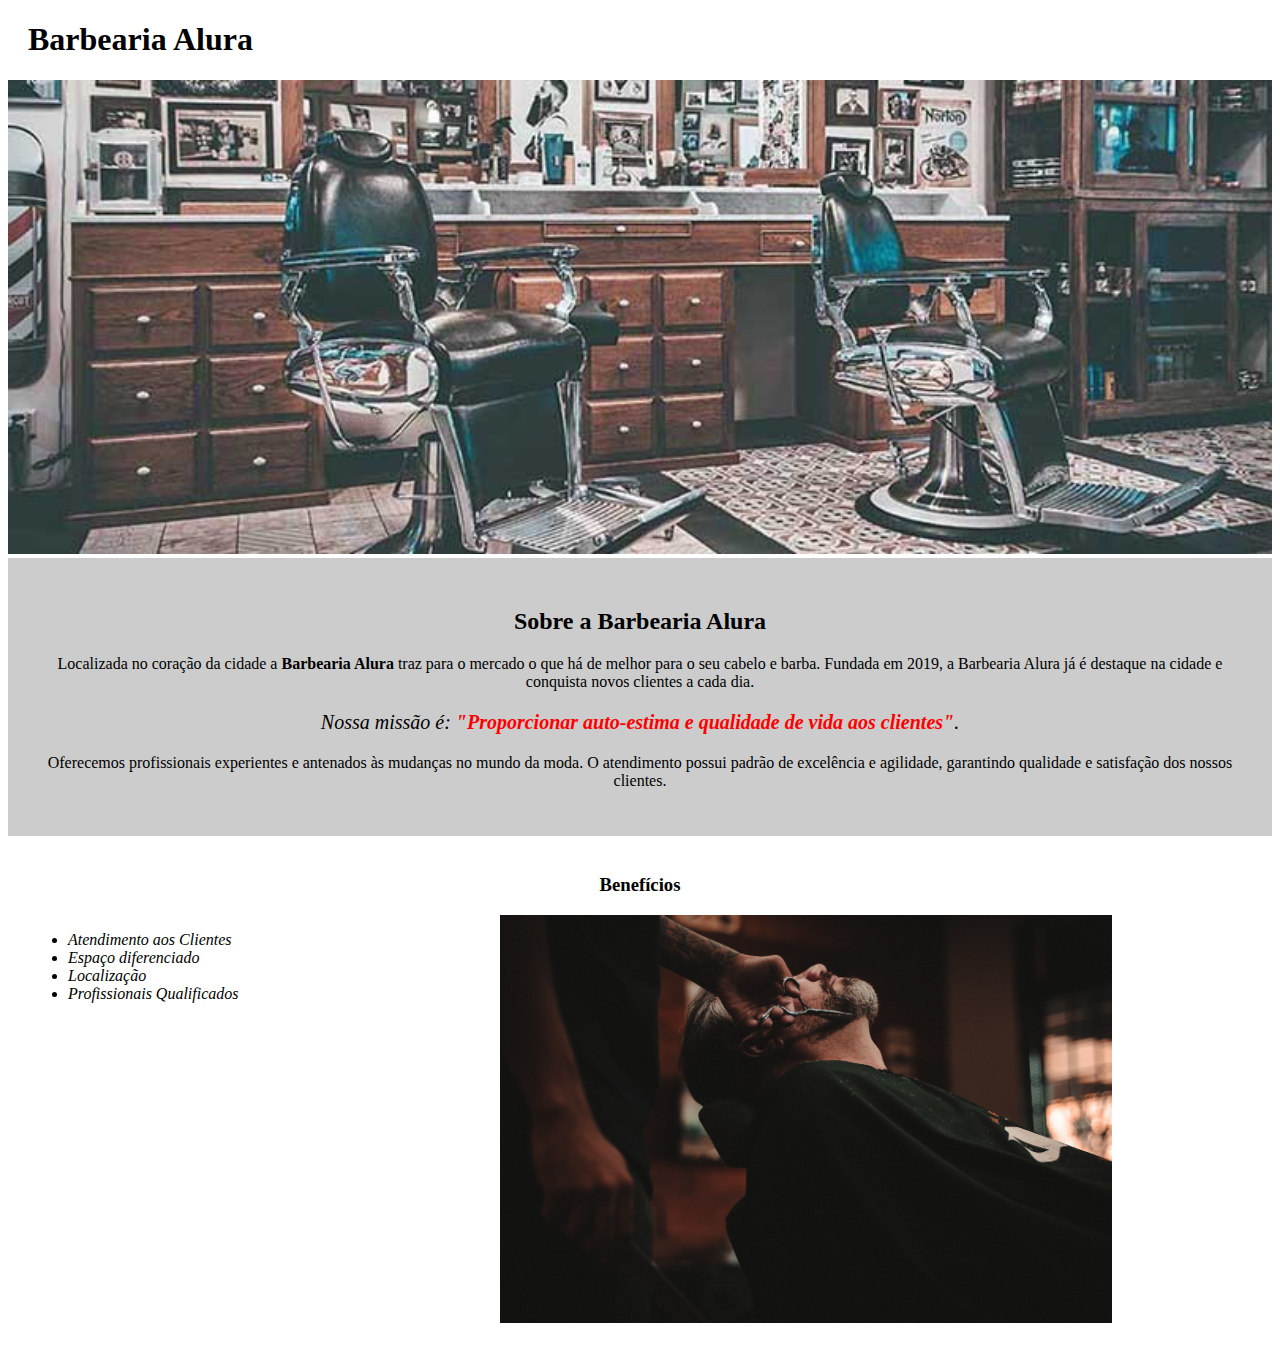
<file: index.html>
<!DOCTYPE html>
<html lang="pt-br">
	<head>
		<meta charset="UTF-8">
		<title>Barbearia Alura</title>
		<link rel="stylesheet" href="style.css">
	</head>

	<body>
        <header>
            <h1 class = "título_principal">Barbearia Alura</h1>
        </header>
		<img id="banner" src="banner.jpg">
		<div class="principal">
			<h2 class="títulos">Sobre a Barbearia Alura</h2>
	 
			<p>Localizada no coração da cidade a <strong>Barbearia Alura</strong> traz para o mercado o que há de melhor para o seu cabelo e barba. Fundada em 2019, a Barbearia Alura já é destaque na cidade e conquista novos clientes a cada dia.</p>

			<p id="missao"><em>Nossa missão é: <strong>"Proporcionar auto-estima e qualidade de vida aos clientes"</strong>.</em></p>

			<p>Oferecemos profissionais experientes e antenados às mudanças no mundo da moda. O atendimento possui padrão de excelência e agilidade, garantindo qualidade e satisfação dos nossos clientes.</p>
		</div>

		<div class="beneficios">
			<h3 class="títulos">Benefícios</h3>

			<ul>
				<li class="itens">Atendimento aos Clientes</li>
				<li class="itens">Espaço diferenciado</li>
				<li class="itens">Localização</li>
				<li class="itens">Profissionais Qualificados</li>
			</ul>

			<img src="beneficios.jpg" class="imagembeneficios">
		</div>
	</body>
</html>
</file>
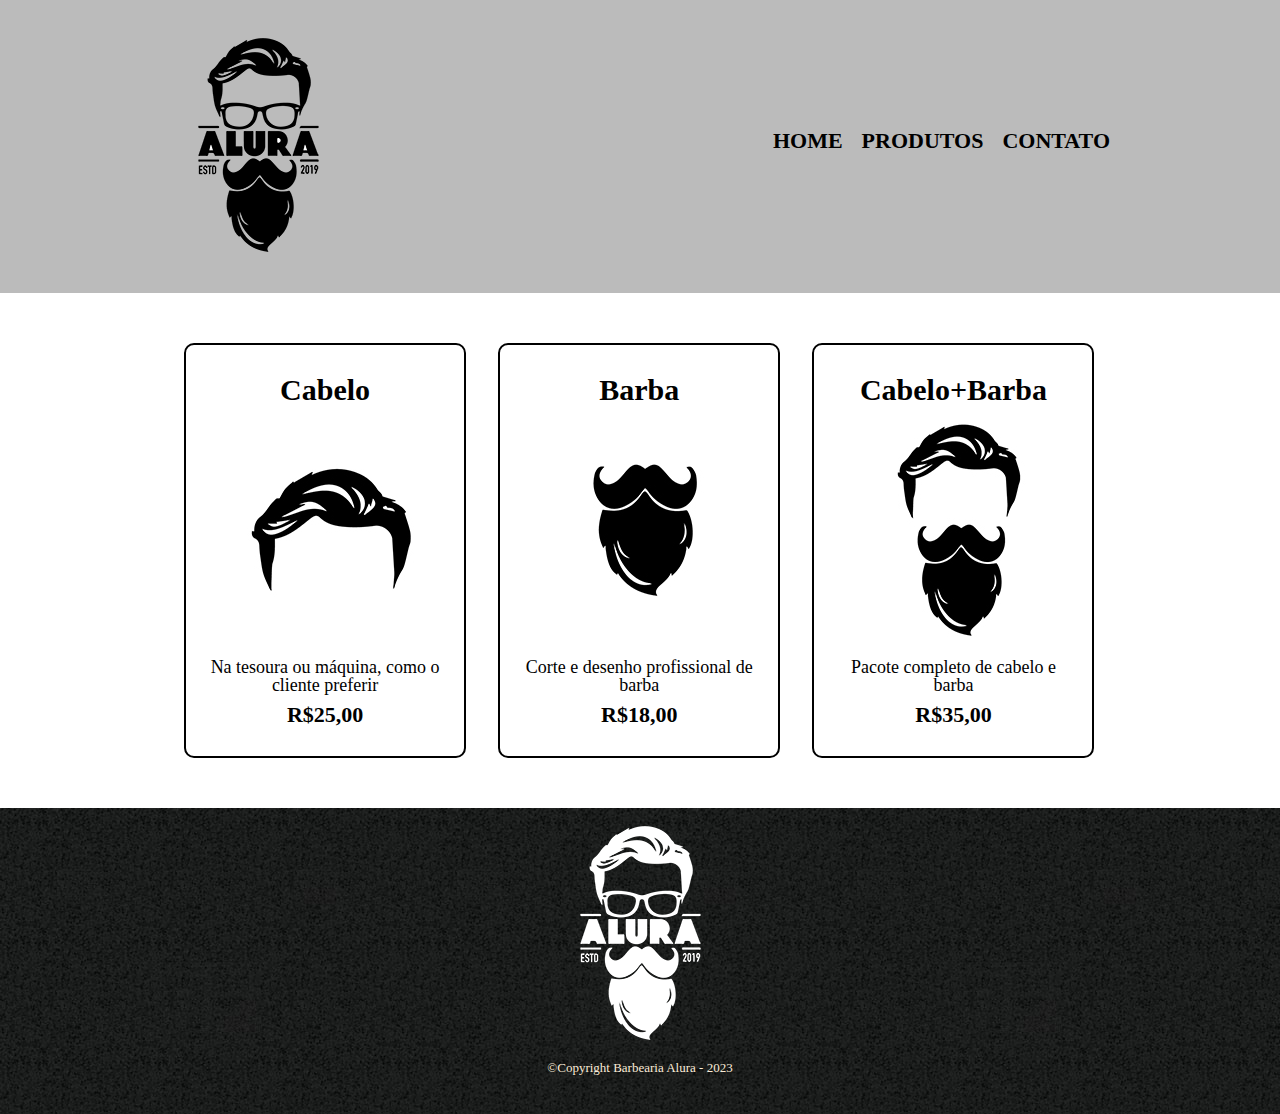
<file: produtos.html>
<!DOCTYPE html>
<html>
    <head>
        <meta charset="UTF-8">
        <title>Produtos - Barbearia Alura</title>
        <link rel="stylesheet" href="reset.css/reset.css">
        <link rel="stylesheet" href="produtos.css">
        
    </head>
    <body>
        <header>
            <div class = caixa>
                <h1><img src="logo.png"></h1>
                <nav>
                    <ul>
                        <li><a href="index.html">Home</a></li>
                        <li><a href="produtos.html">Produtos</a></li>
                        <li><a href="contato.html">Contato</a></li>
                    </ul>
                </nav>
            </div>
        </header>
        <main>
            <ul class = "produtos">
                <li>
                    <h2>Cabelo</h2>
                    <img src="cabelo.jpg">
                    <p class = "produtos_descriçao">Na tesoura ou máquina, como o cliente preferir</p>
                    <p class="produto_preço">R$25,00</p>
                </li>
                
                <li>
                    <h2>Barba</h2>
                    <img src="barba.jpg">
                    <p class = "produtos_descriçao">Corte e desenho profissional de barba</p>
                    <p class="produto_preço">R$18,00</p>
                </li>

                <li>
                    <h2>Cabelo+Barba</h2>
                    <img src="cabelo+barba.jpg">
                    <p class = "produtos_descriçao">Pacote completo de cabelo e barba</p>
                    <p class="produto_preço">R$35,00</p>
                </li>
            </ul>
        </main>
        <footer>
            <img src="logo-branco.png">
            <p class = "copyright">&copy;Copyright Barbearia Alura - 2023</p>
        </footer>
    </body>
</html>
</file>
<file: style.css>
body {
	
}

#banner {
	width:100%;
}

.principal{
	background: #CCCCCC;
	padding: 30px;
}
.título_principal{
    padding-left: 20px;
}
.títulos {
	text-align: center;
}

p {
	text-align: center;
}

#missao {
	font-size: 20px
}

em strong {
	color: #FF0000;
}

.itens {
	font-style: italic
}

.beneficios {
	background: #FFFFFF;
	padding: 20px;
}

ul {
	display: inline-block;
	vertical-align: top;
	width: 20%;
	margin-right: 15%;
}

.imagembeneficios {
	width: 50%;
}
</file>
<file: produtos.css>
header {
    background: #BBBBBB;
    padding: 20px;
}
.caixa {
    position: relative;
    width: 940px;
    margin: 0 auto;

}

nav{

    position: absolute;
    top: 110px;;
    right: 0;
}
nav li {
    display: inline;
    margin: 0 0 0 15px;
}

nav a {
    text-transform: uppercase;
    color: #000000;
    font-weight: bold;
    font-size: 22px;
    text-decoration: none;

}

nav a:hover{

    color: darkred;
    text-decoration: underline;
}

.produtos{

    width: 940px;
    margin: 0 auto;
    padding: 50px 0;
}

.produtos li {
    display:inline-block;
    text-align: center;
    width: 30%;
    vertical-align: top;
    margin:0 1.5%;
    padding: 30px 20px;
    box-sizing: border-box;
    border-color: #000000;
    border-width: 2px ;
    border-style: solid;
    border-radius: 10px;
}

.produtos li:hover{

    border-color:  darkred; 
}

.produtos li:active{

    border-color: chocolate;

}

.produtos li:hover h2{

    font-size: 32px;

}
.produtos h2 {
    font-size: 30px;
    font-weight: bold;

}

.produtos_descriçao{
    font-size: 18px;
}

.produto_preço {
    font-size: 22px;
    font-weight: bold;
    margin-top: 10px;
}

footer{

    text-align: center;
    background: url("bg.jpg");
}
.copyright{

    color: antiquewhite;
    font-size:13px;
    padding-bottom: 40px;

}
</file>
